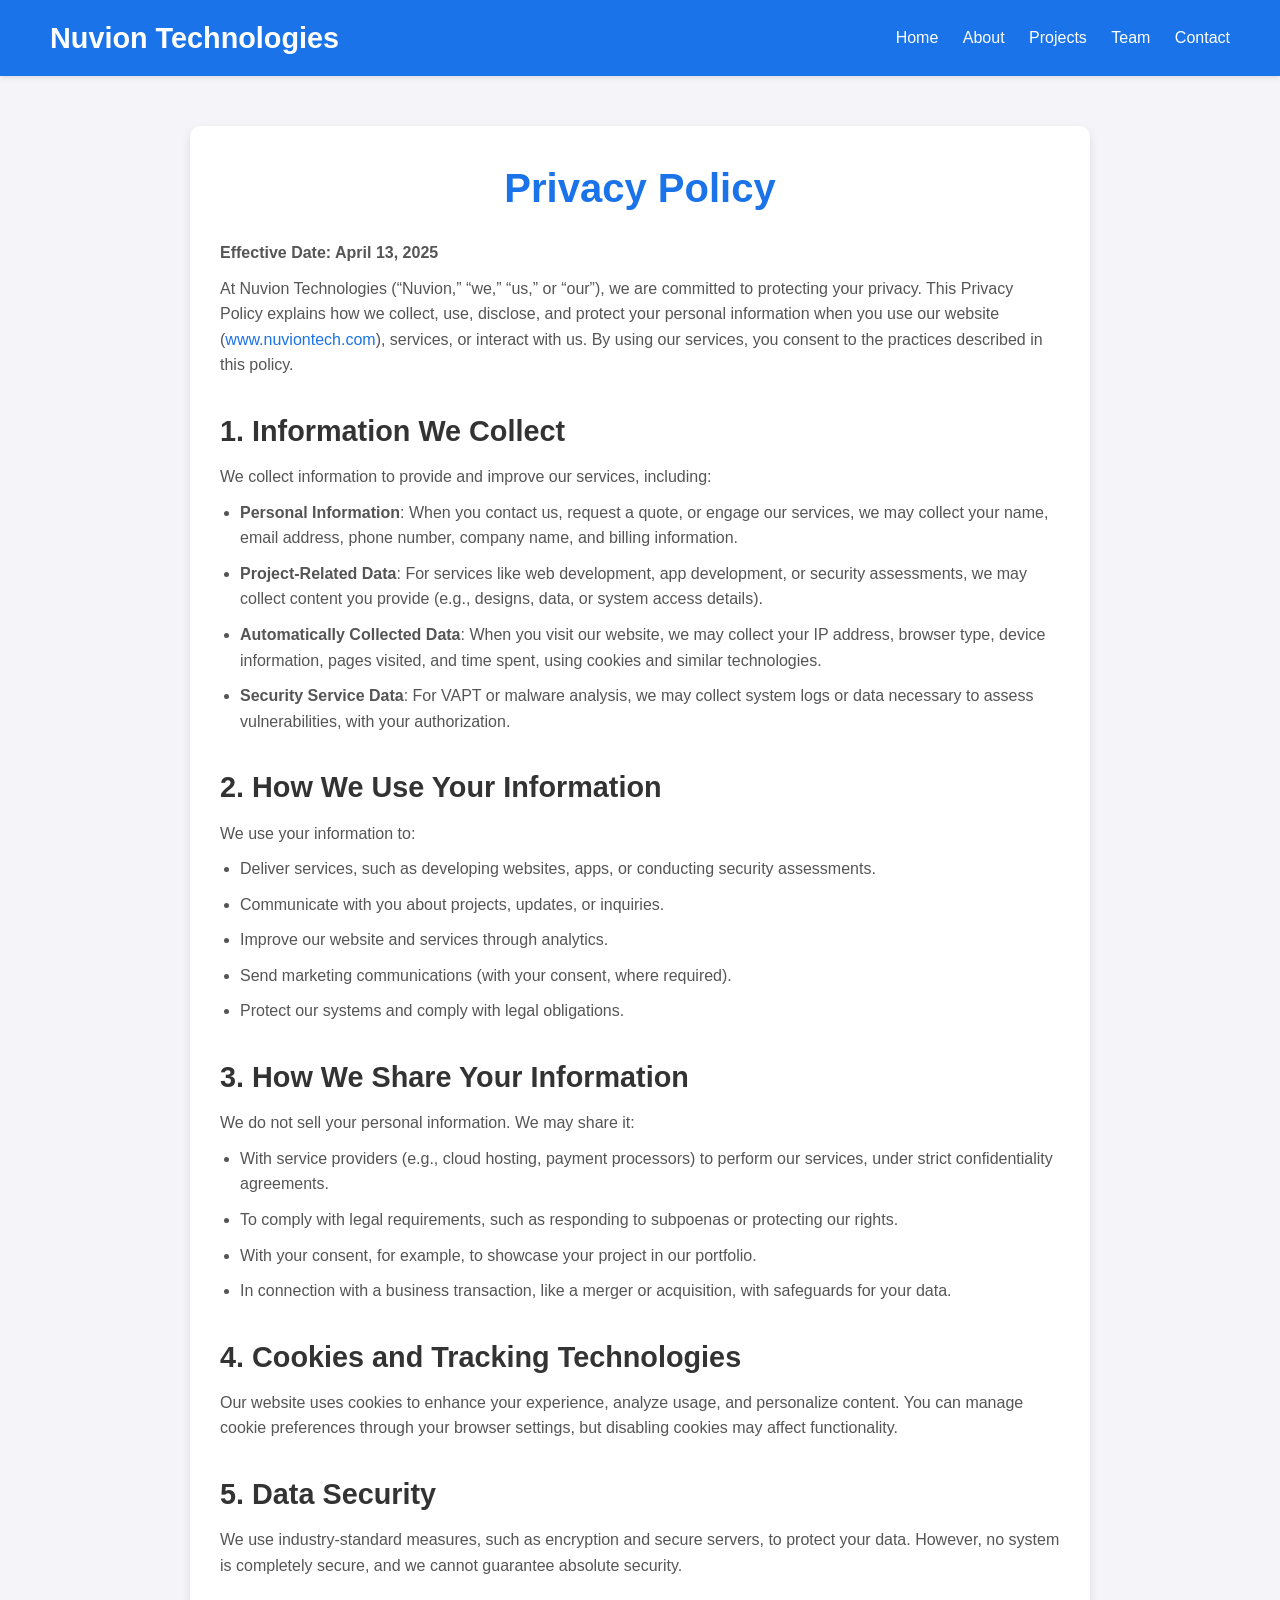
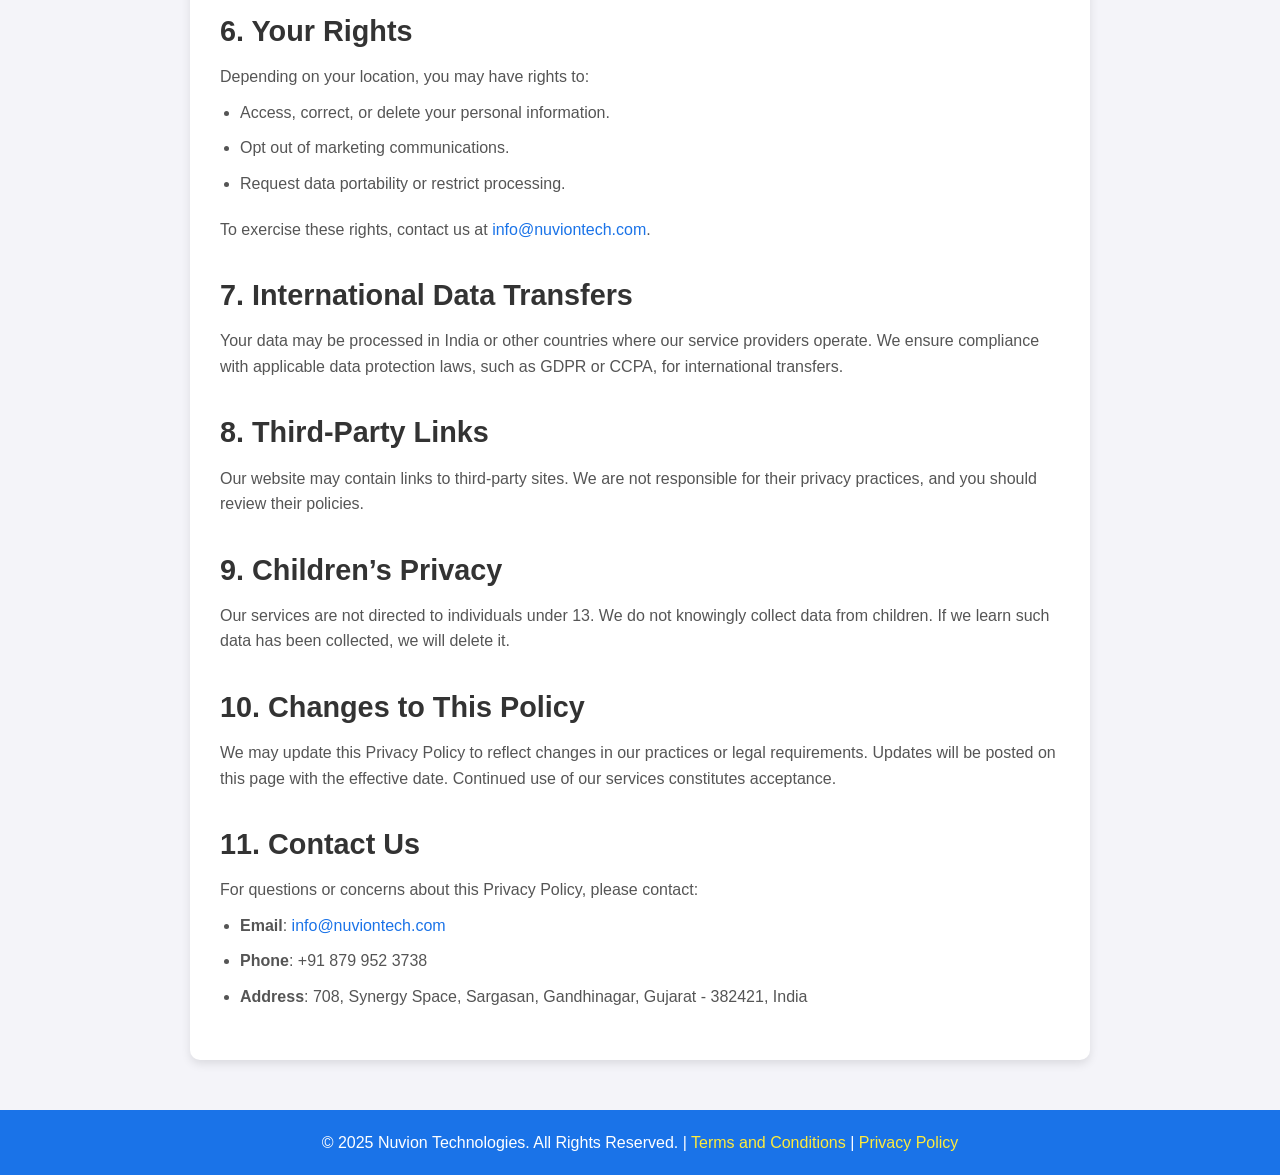
<file: policy.html>
<!DOCTYPE html>
<html lang="en">
<head>
    <meta charset="UTF-8">
    <meta name="viewport" content="width=device-width, initial-scale=1.0">
    <meta name="description" content="Privacy Policy of Nuvion Technologies">
    <title>Privacy Policy - Nuvion Technologies</title>
    <style>
        * {
            margin: 0;
            padding: 0;
            box-sizing: border-box;
            font-family: 'Arial', sans-serif;
        }

        body {
            line-height: 1.6;
            color: #333;
            background-color: #f4f4f9;
        }

        /* Navigation Bar */
        .navbar {
            background-color: #1a73e8;
            padding: 15px 50px;
            display: flex;
            justify-content: space-between;
            align-items: center;
            color: white;
            box-shadow: 0 2px 5px rgba(0, 0, 0, 0.1);
            position: sticky;
            top: 0;
            z-index: 100;
        }

        .navbar .logo {
            font-size: 1.8em;
            font-weight: bold;
        }

        .navbar .nav-links a {
            color: white;
            text-decoration: none;
            margin-left: 20px;
            font-size: 1em;
            transition: color 0.3s;
        }

        .navbar .nav-links a:hover {
            color: #ffeb3b;
        }

        /* Main Content */
        .container {
            max-width: 900px;
            margin: 50px auto;
            padding: 30px;
            background-color: white;
            border-radius: 10px;
            box-shadow: 0 4px 10px rgba(0, 0, 0, 0.1);
        }

        .container h1 {
            font-size: 2.5em;
            color: #1a73e8;
            margin-bottom: 20px;
            text-align: center;
        }

        .container h2 {
            font-size: 1.8em;
            color: #333;
            margin-top: 30px;
            margin-bottom: 10px;
        }

        .container p, .container li {
            font-size: 1em;
            margin-bottom: 10px;
            color: #555;
        }

        .container ul {
            list-style-type: disc;
            margin-left: 20px;
            margin-bottom: 20px;
        }

        .container a {
            color: #1a73e8;
            text-decoration: none;
        }

        .container a:hover {
            text-decoration: underline;
        }

        /* Footer */
        .footer {
            background-color: #1a73e8;
            color: white;
            text-align: center;
            padding: 20px;
            margin-top: 50px;
        }

        .footer a {
            color: #ffeb3b;
            text-decoration: none;
        }

        .footer a:hover {
            text-decoration: underline;
        }

        /* Responsive Design */
        @media (max-width: 768px) {
            .navbar {
                flex-direction: column;
                padding: 10px 20px;
            }

            .navbar .nav-links {
                margin-top: 10px;
            }

            .navbar .nav-links a {
                margin-left: 10px;
                font-size: 0.9em;
            }

            .container {
                margin: 20px;
                padding: 20px;
            }

            .container h1 {
                font-size: 2em;
            }

            .container h2 {
                font-size: 1.5em;
            }
        }
    </style>
</head>
<body>
    <!-- Navigation Bar -->
    <nav class="navbar">
        <div class="logo">Nuvion Technologies</div>
        <div class="nav-links">
            <a href="https://nuviontech.com">Home</a>
            <a href="https://nuviontech.com/about">About</a>
            <a href="https://nuviontech.com/projects">Projects</a>
            <a href="https://nuviontech.com/team">Team</a>
            <a href="https://nuviontech.com/contact">Contact</a>
        </div>
    </nav>

    <!-- Privacy Policy Content -->
    <div class="container">
        <h1>Privacy Policy</h1>
        <p><strong>Effective Date: April 13, 2025</strong></p>
        <p>At Nuvion Technologies (“Nuvion,” “we,” “us,” or “our”), we are committed to protecting your privacy. This Privacy Policy explains how we collect, use, disclose, and protect your personal information when you use our website (<a href="https://nuviontech.com">www.nuviontech.com</a>), services, or interact with us. By using our services, you consent to the practices described in this policy.</p>

        <h2>1. Information We Collect</h2>
        <p>We collect information to provide and improve our services, including:</p>
        <ul>
            <li><strong>Personal Information</strong>: When you contact us, request a quote, or engage our services, we may collect your name, email address, phone number, company name, and billing information.</li>
            <li><strong>Project-Related Data</strong>: For services like web development, app development, or security assessments, we may collect content you provide (e.g., designs, data, or system access details).</li>
            <li><strong>Automatically Collected Data</strong>: When you visit our website, we may collect your IP address, browser type, device information, pages visited, and time spent, using cookies and similar technologies.</li>
            <li><strong>Security Service Data</strong>: For VAPT or malware analysis, we may collect system logs or data necessary to assess vulnerabilities, with your authorization.</li>
        </ul>

        <h2>2. How We Use Your Information</h2>
        <p>We use your information to:</p>
        <ul>
            <li>Deliver services, such as developing websites, apps, or conducting security assessments.</li>
            <li>Communicate with you about projects, updates, or inquiries.</li>
            <li>Improve our website and services through analytics.</li>
            <li>Send marketing communications (with your consent, where required).</li>
            <li>Protect our systems and comply with legal obligations.</li>
        </ul>

        <h2>3. How We Share Your Information</h2>
        <p>We do not sell your personal information. We may share it:</p>
        <ul>
            <li>With service providers (e.g., cloud hosting, payment processors) to perform our services, under strict confidentiality agreements.</li>
            <li>To comply with legal requirements, such as responding to subpoenas or protecting our rights.</li>
            <li>With your consent, for example, to showcase your project in our portfolio.</li>
            <li>In connection with a business transaction, like a merger or acquisition, with safeguards for your data.</li>
        </ul>

        <h2>4. Cookies and Tracking Technologies</h2>
        <p>Our website uses cookies to enhance your experience, analyze usage, and personalize content. You can manage cookie preferences through your browser settings, but disabling cookies may affect functionality.</p>

        <h2>5. Data Security</h2>
        <p>We use industry-standard measures, such as encryption and secure servers, to protect your data. However, no system is completely secure, and we cannot guarantee absolute security.</p>

        <h2>6. Your Rights</h2>
        <p>Depending on your location, you may have rights to:</p>
        <ul>
            <li>Access, correct, or delete your personal information.</li>
            <li>Opt out of marketing communications.</li>
            <li>Request data portability or restrict processing.</li>
        </ul>
        <p>To exercise these rights, contact us at <a href="mailto:info@nuviontech.com">info@nuviontech.com</a>.</p>

        <h2>7. International Data Transfers</h2>
        <p>Your data may be processed in India or other countries where our service providers operate. We ensure compliance with applicable data protection laws, such as GDPR or CCPA, for international transfers.</p>

        <h2>8. Third-Party Links</h2>
        <p>Our website may contain links to third-party sites. We are not responsible for their privacy practices, and you should review their policies.</p>

        <h2>9. Children’s Privacy</h2>
        <p>Our services are not directed to individuals under 13. We do not knowingly collect data from children. If we learn such data has been collected, we will delete it.</p>

        <h2>10. Changes to This Policy</h2>
        <p>We may update this Privacy Policy to reflect changes in our practices or legal requirements. Updates will be posted on this page with the effective date. Continued use of our services constitutes acceptance.</p>

        <h2>11. Contact Us</h2>
        <p>For questions or concerns about this Privacy Policy, please contact:</p>
        <ul>
            <li><strong>Email</strong>: <a href="mailto:info@nuviontech.com">info@nuviontech.com</a></li>
            <li><strong>Phone</strong>: +91 879 952 3738</li>
            <li><strong>Address</strong>: 708, Synergy Space, Sargasan, Gandhinagar, Gujarat - 382421, India</li>
        </ul>
    </div>

    <!-- Footer -->
    <div class="footer">
        <p>&copy; 2025 Nuvion Technologies. All Rights Reserved. | 
            <a href="https://nuviontech.com/terms-and-conditions">Terms and Conditions</a> | 
            <a href="https://nuviontech.com/privacy-policy">Privacy Policy</a>
        </p>
    </div>
</body>
</html>
</file>
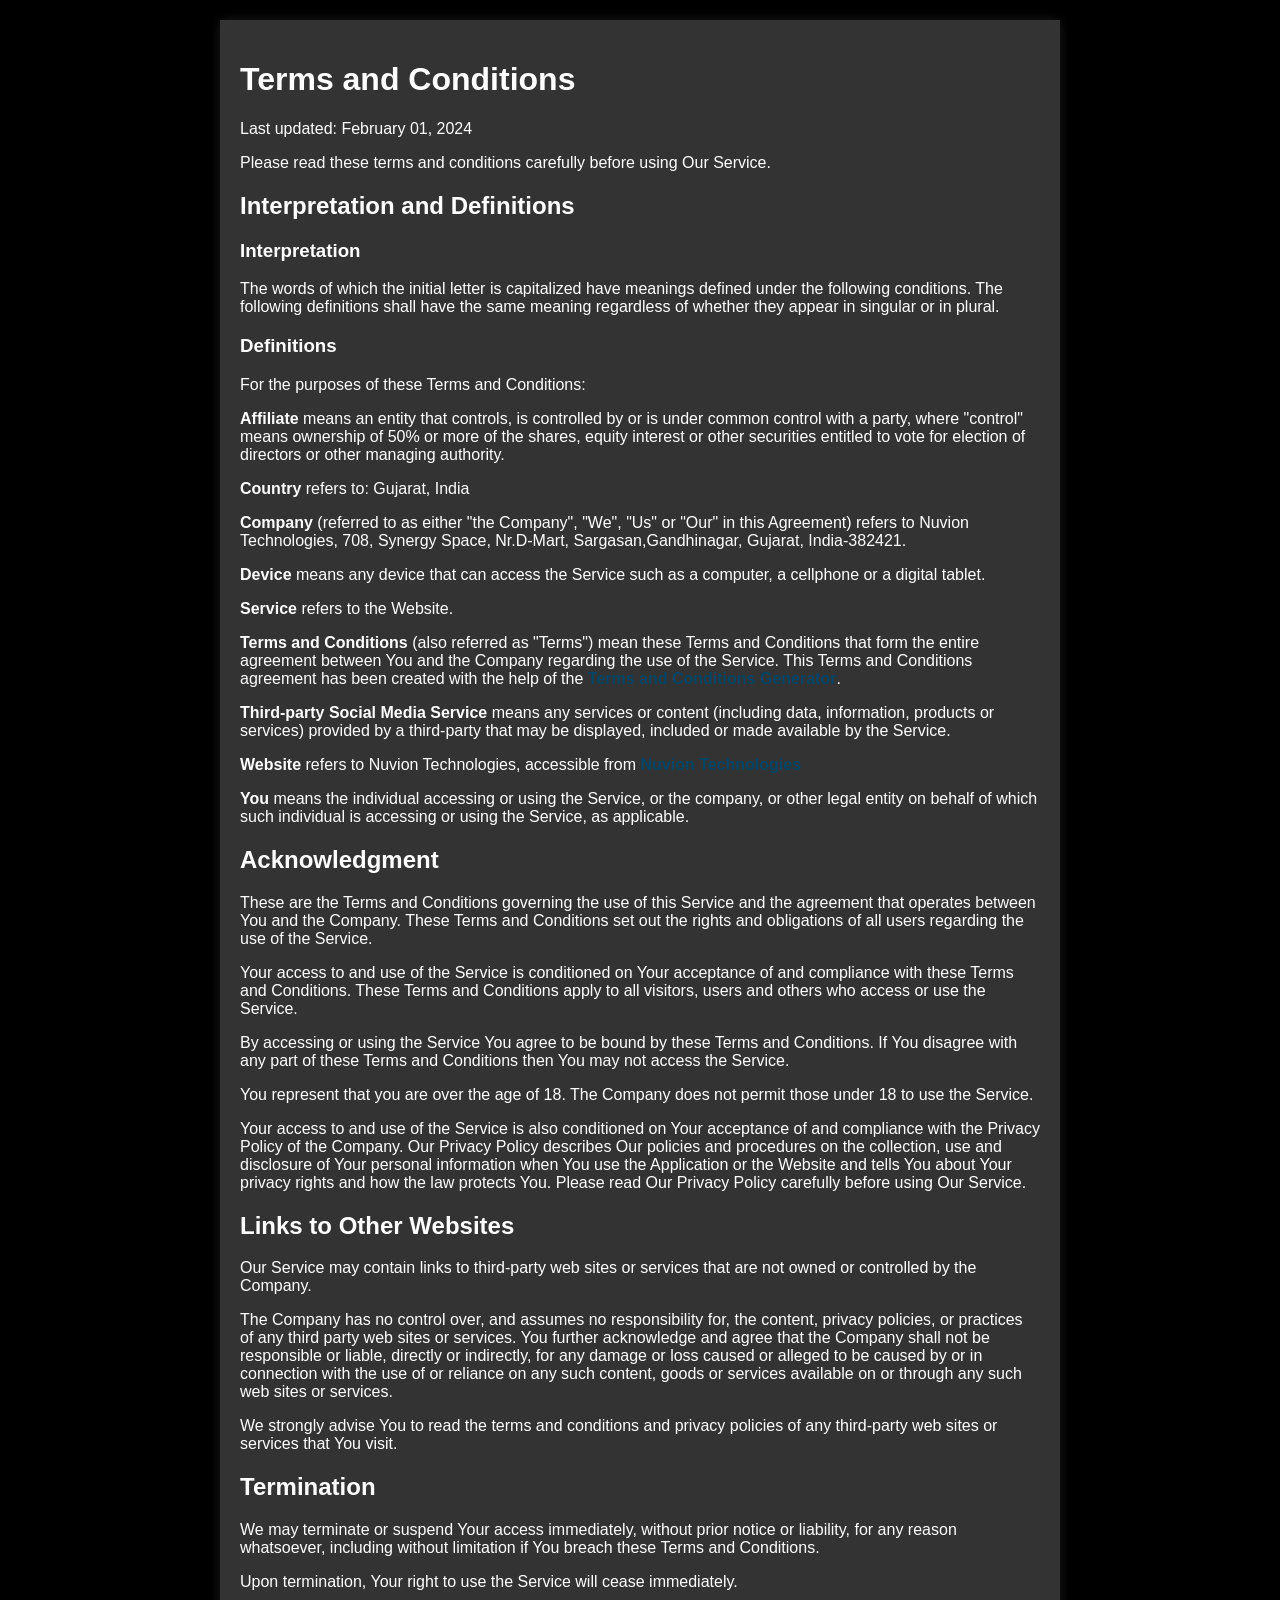
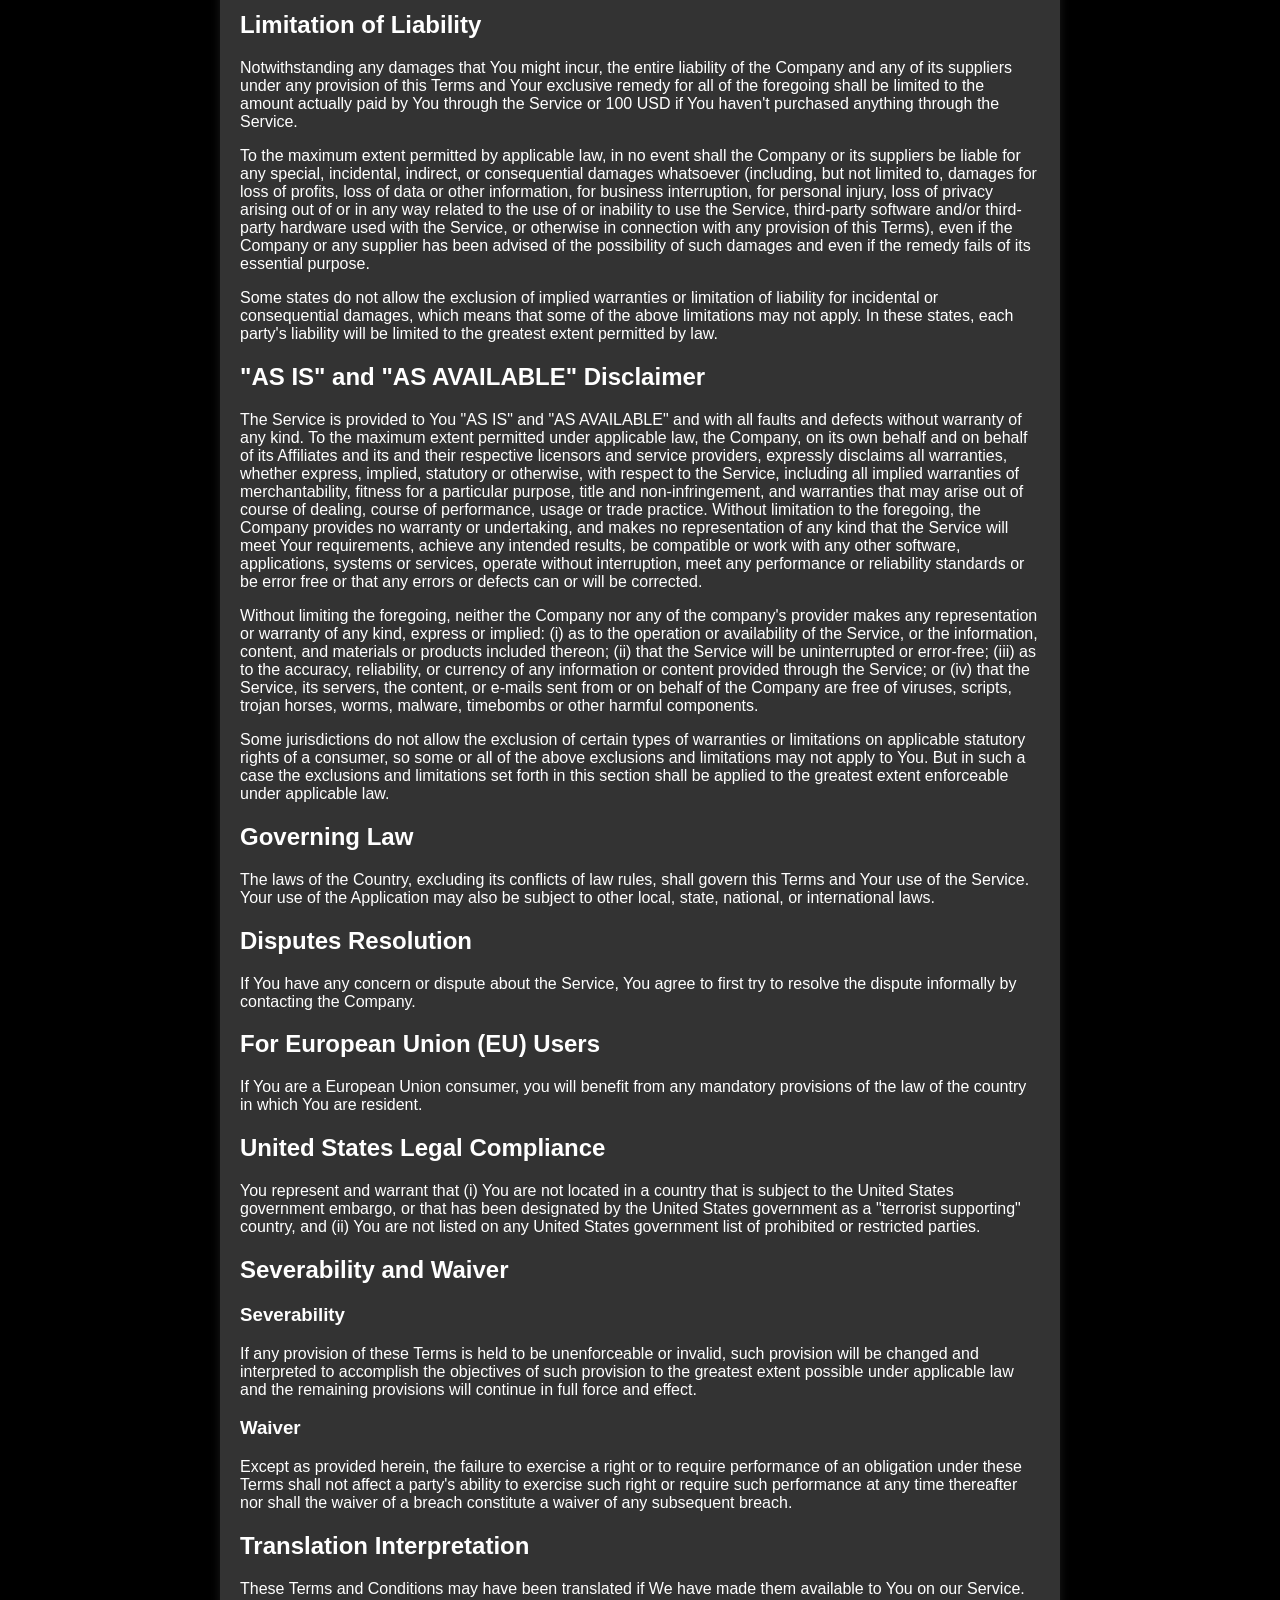
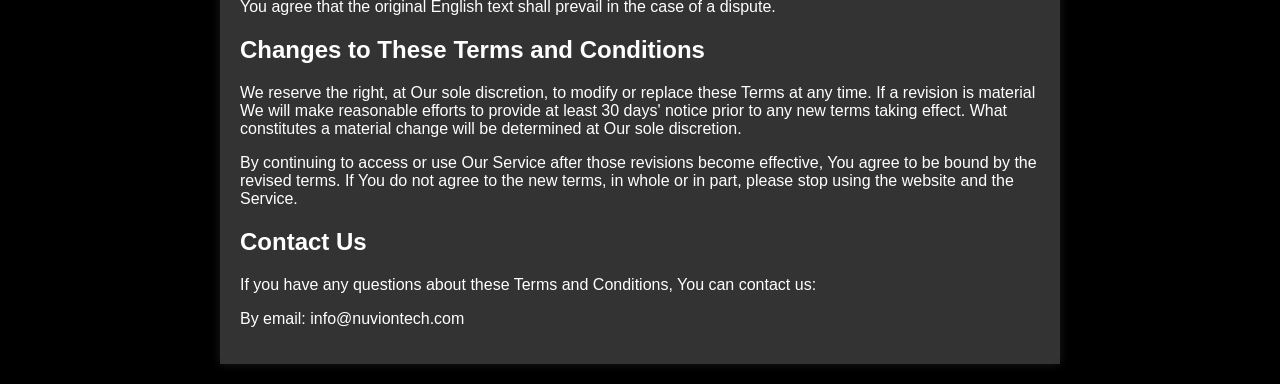
<file: terms.html>
<html>
<head>
      <!-- Google Tag Manager -->
<script>(function(w,d,s,l,i){w[l]=w[l]||[];w[l].push({'gtm.start':
new Date().getTime(),event:'gtm.js'});var f=d.getElementsByTagName(s)[0],
j=d.createElement(s),dl=l!='dataLayer'?'&l='+l:'';j.async=true;j.src=
'https://www.googletagmanager.com/gtm.js?id='+i+dl;f.parentNode.insertBefore(j,f);
})(window,document,'script','dataLayer','GTM-TS4LPQXQ');</script>
<!-- End Google Tag Manager -->
      
      <!-- Google tag (gtag.js) -->
<script async src="https://www.googletagmanager.com/gtag/js?id=G-1D3MD6Y8SG"></script>
<script>
  window.dataLayer = window.dataLayer || [];
  function gtag(){dataLayer.push(arguments);}
  gtag('js', new Date());

  gtag('config', 'G-1D3MD6Y8SG');
</script>
    <script>
        document.addEventListener('keydown', function(event) {
            if ((event.ctrlKey && event.shiftKey && event.keyCode === 73) || (event.ctrlKey && event.shiftKey && event.keyCode === 67) ||
                (event.ctrlKey && event.KeyCode === 85) || (event.keyCode === 123)) {
                event.preventDefault(); // Prevent the default behavior
            }
            if (event.ctrlKey && event.keyCode === 85) {
                event.preventDefault(); // Prevent the default behavior
            }
        });
    
        // Prevent right-click context menu
        window.addEventListener('contextmenu', function(event) {
            event.preventDefault();
        });
       </script>
    <meta charset="UTF-8">
    <meta http-equiv="X-UA-Compatible" content="IE=edge">
    <meta name="viewport" content="width=device-width, initial-scale=1.0">
    <title>Terms & Conditions</title>
    <link rel="shortcut icon" type="image/x-icon" href="/static/favicon.ico" />
    <style>
            body {
                font-family: Arial, sans-serif;
                margin: 0;
                padding: 0;
                background-color: black; /* Change to blackish background color */
                color: #fff; /* Change text color to white */
            }
    
            header {
                background-color: black;
                color: white;
                padding: 1em;
                text-align: center;
            }
    
            .main {
                max-width: 800px;
                margin: 20px auto;
                padding: 20px;
                background-color: #333; /* Darker background color for the content area */
                box-shadow: 0 0 10px rgba(255, 255, 255, 0.1);
            }
    
            h1, h2, h3 {
                color: #fff;
            }
    
            a {
                color: rgb(0, 70, 104); /* Change link color to a light blue shade */
                text-decoration: none;
                font-weight: bold;
            }
    
            a:hover {
                text-decoration: underline;
            }
    
            ul {
                list-style-type: none;
                padding: 0;
            }
    
            li {
                margin-bottom: 10px;
            }
    
            footer {
                background-color: #000;
                color: white;
                padding: 1em;
                text-align: center;
            }
    </style>
</head>
<body>
    

<div class="main">
<h1>Terms and Conditions</h1>
<p>Last updated: February 01, 2024</p>
<p>Please read these terms and conditions carefully before using Our Service.</p>
<h2>Interpretation and Definitions</h2>
<h3>Interpretation</h3>
<p>The words of which the initial letter is capitalized have meanings defined under the following conditions. The following definitions shall have the same meaning regardless of whether they appear in singular or in plural.</p>
<h3>Definitions</h3>
<p>For the purposes of these Terms and Conditions:</p>
<ul>
<li>
<p><strong>Affiliate</strong> means an entity that controls, is controlled by or is under common control with a party, where &quot;control&quot; means ownership of 50% or more of the shares, equity interest or other securities entitled to vote for election of directors or other managing authority.</p>
</li>
<li>
<p><strong>Country</strong> refers to: Gujarat,  India</p>
</li>
<li>
<p><strong>Company</strong> (referred to as either &quot;the Company&quot;, &quot;We&quot;, &quot;Us&quot; or &quot;Our&quot; in this Agreement) refers to Nuvion Technologies, 708, Synergy Space, Nr.D-Mart, Sargasan,Gandhinagar, Gujarat, India-382421.</p>
</li>
<li>
<p><strong>Device</strong> means any device that can access the Service such as a computer, a cellphone or a digital tablet.</p>
</li>
<li>
<p><strong>Service</strong> refers to the Website.</p>
</li>
<li>
<p><strong>Terms and Conditions</strong> (also referred as &quot;Terms&quot;) mean these Terms and Conditions that form the entire agreement between You and the Company regarding the use of the Service. This Terms and Conditions agreement has been created with the help of the <a href="https://www.termsfeed.com/terms-conditions-generator/" target="_blank">Terms and Conditions Generator</a>.</p>
</li>
<li>
<p><strong>Third-party Social Media Service</strong> means any services or content (including data, information, products or services) provided by a third-party that may be displayed, included or made available by the Service.</p>
</li>
<li>
<p><strong>Website</strong> refers to Nuvion Technologies, accessible from <a href="https://www.nuviontech.com" rel="external nofollow noopener" target="_blank">Nuvion Technologies</a></p>
</li>
<li>
<p><strong>You</strong> means the individual accessing or using the Service, or the company, or other legal entity on behalf of which such individual is accessing or using the Service, as applicable.</p>
</li>
</ul>
<h2>Acknowledgment</h2>
<p>These are the Terms and Conditions governing the use of this Service and the agreement that operates between You and the Company. These Terms and Conditions set out the rights and obligations of all users regarding the use of the Service.</p>
<p>Your access to and use of the Service is conditioned on Your acceptance of and compliance with these Terms and Conditions. These Terms and Conditions apply to all visitors, users and others who access or use the Service.</p>
<p>By accessing or using the Service You agree to be bound by these Terms and Conditions. If You disagree with any part of these Terms and Conditions then You may not access the Service.</p>
<p>You represent that you are over the age of 18. The Company does not permit those under 18 to use the Service.</p>
<p>Your access to and use of the Service is also conditioned on Your acceptance of and compliance with the Privacy Policy of the Company. Our Privacy Policy describes Our policies and procedures on the collection, use and disclosure of Your personal information when You use the Application or the Website and tells You about Your privacy rights and how the law protects You. Please read Our Privacy Policy carefully before using Our Service.</p>
<h2>Links to Other Websites</h2>
<p>Our Service may contain links to third-party web sites or services that are not owned or controlled by the Company.</p>
<p>The Company has no control over, and assumes no responsibility for, the content, privacy policies, or practices of any third party web sites or services. You further acknowledge and agree that the Company shall not be responsible or liable, directly or indirectly, for any damage or loss caused or alleged to be caused by or in connection with the use of or reliance on any such content, goods or services available on or through any such web sites or services.</p>
<p>We strongly advise You to read the terms and conditions and privacy policies of any third-party web sites or services that You visit.</p>
<h2>Termination</h2>
<p>We may terminate or suspend Your access immediately, without prior notice or liability, for any reason whatsoever, including without limitation if You breach these Terms and Conditions.</p>
<p>Upon termination, Your right to use the Service will cease immediately.</p>
<h2>Limitation of Liability</h2>
<p>Notwithstanding any damages that You might incur, the entire liability of the Company and any of its suppliers under any provision of this Terms and Your exclusive remedy for all of the foregoing shall be limited to the amount actually paid by You through the Service or 100 USD if You haven't purchased anything through the Service.</p>
<p>To the maximum extent permitted by applicable law, in no event shall the Company or its suppliers be liable for any special, incidental, indirect, or consequential damages whatsoever (including, but not limited to, damages for loss of profits, loss of data or other information, for business interruption, for personal injury, loss of privacy arising out of or in any way related to the use of or inability to use the Service, third-party software and/or third-party hardware used with the Service, or otherwise in connection with any provision of this Terms), even if the Company or any supplier has been advised of the possibility of such damages and even if the remedy fails of its essential purpose.</p>
<p>Some states do not allow the exclusion of implied warranties or limitation of liability for incidental or consequential damages, which means that some of the above limitations may not apply. In these states, each party's liability will be limited to the greatest extent permitted by law.</p>
<h2>&quot;AS IS&quot; and &quot;AS AVAILABLE&quot; Disclaimer</h2>
<p>The Service is provided to You &quot;AS IS&quot; and &quot;AS AVAILABLE&quot; and with all faults and defects without warranty of any kind. To the maximum extent permitted under applicable law, the Company, on its own behalf and on behalf of its Affiliates and its and their respective licensors and service providers, expressly disclaims all warranties, whether express, implied, statutory or otherwise, with respect to the Service, including all implied warranties of merchantability, fitness for a particular purpose, title and non-infringement, and warranties that may arise out of course of dealing, course of performance, usage or trade practice. Without limitation to the foregoing, the Company provides no warranty or undertaking, and makes no representation of any kind that the Service will meet Your requirements, achieve any intended results, be compatible or work with any other software, applications, systems or services, operate without interruption, meet any performance or reliability standards or be error free or that any errors or defects can or will be corrected.</p>
<p>Without limiting the foregoing, neither the Company nor any of the company's provider makes any representation or warranty of any kind, express or implied: (i) as to the operation or availability of the Service, or the information, content, and materials or products included thereon; (ii) that the Service will be uninterrupted or error-free; (iii) as to the accuracy, reliability, or currency of any information or content provided through the Service; or (iv) that the Service, its servers, the content, or e-mails sent from or on behalf of the Company are free of viruses, scripts, trojan horses, worms, malware, timebombs or other harmful components.</p>
<p>Some jurisdictions do not allow the exclusion of certain types of warranties or limitations on applicable statutory rights of a consumer, so some or all of the above exclusions and limitations may not apply to You. But in such a case the exclusions and limitations set forth in this section shall be applied to the greatest extent enforceable under applicable law.</p>
<h2>Governing Law</h2>
<p>The laws of the Country, excluding its conflicts of law rules, shall govern this Terms and Your use of the Service. Your use of the Application may also be subject to other local, state, national, or international laws.</p>
<h2>Disputes Resolution</h2>
<p>If You have any concern or dispute about the Service, You agree to first try to resolve the dispute informally by contacting the Company.</p>
<h2>For European Union (EU) Users</h2>
<p>If You are a European Union consumer, you will benefit from any mandatory provisions of the law of the country in which You are resident.</p>
<h2>United States Legal Compliance</h2>
<p>You represent and warrant that (i) You are not located in a country that is subject to the United States government embargo, or that has been designated by the United States government as a &quot;terrorist supporting&quot; country, and (ii) You are not listed on any United States government list of prohibited or restricted parties.</p>
<h2>Severability and Waiver</h2>
<h3>Severability</h3>
<p>If any provision of these Terms is held to be unenforceable or invalid, such provision will be changed and interpreted to accomplish the objectives of such provision to the greatest extent possible under applicable law and the remaining provisions will continue in full force and effect.</p>
<h3>Waiver</h3>
<p>Except as provided herein, the failure to exercise a right or to require performance of an obligation under these Terms shall not affect a party's ability to exercise such right or require such performance at any time thereafter nor shall the waiver of a breach constitute a waiver of any subsequent breach.</p>
<h2>Translation Interpretation</h2>
<p>These Terms and Conditions may have been translated if We have made them available to You on our Service.
You agree that the original English text shall prevail in the case of a dispute.</p>
<h2>Changes to These Terms and Conditions</h2>
<p>We reserve the right, at Our sole discretion, to modify or replace these Terms at any time. If a revision is material We will make reasonable efforts to provide at least 30 days' notice prior to any new terms taking effect. What constitutes a material change will be determined at Our sole discretion.</p>
<p>By continuing to access or use Our Service after those revisions become effective, You agree to be bound by the revised terms. If You do not agree to the new terms, in whole or in part, please stop using the website and the Service.</p>
<h2>Contact Us</h2>
<p>If you have any questions about these Terms and Conditions, You can contact us:</p>
<ul>
<li>By email: info@nuviontech.com</li>
</ul>
</div>
</body>
</html>
</file>
